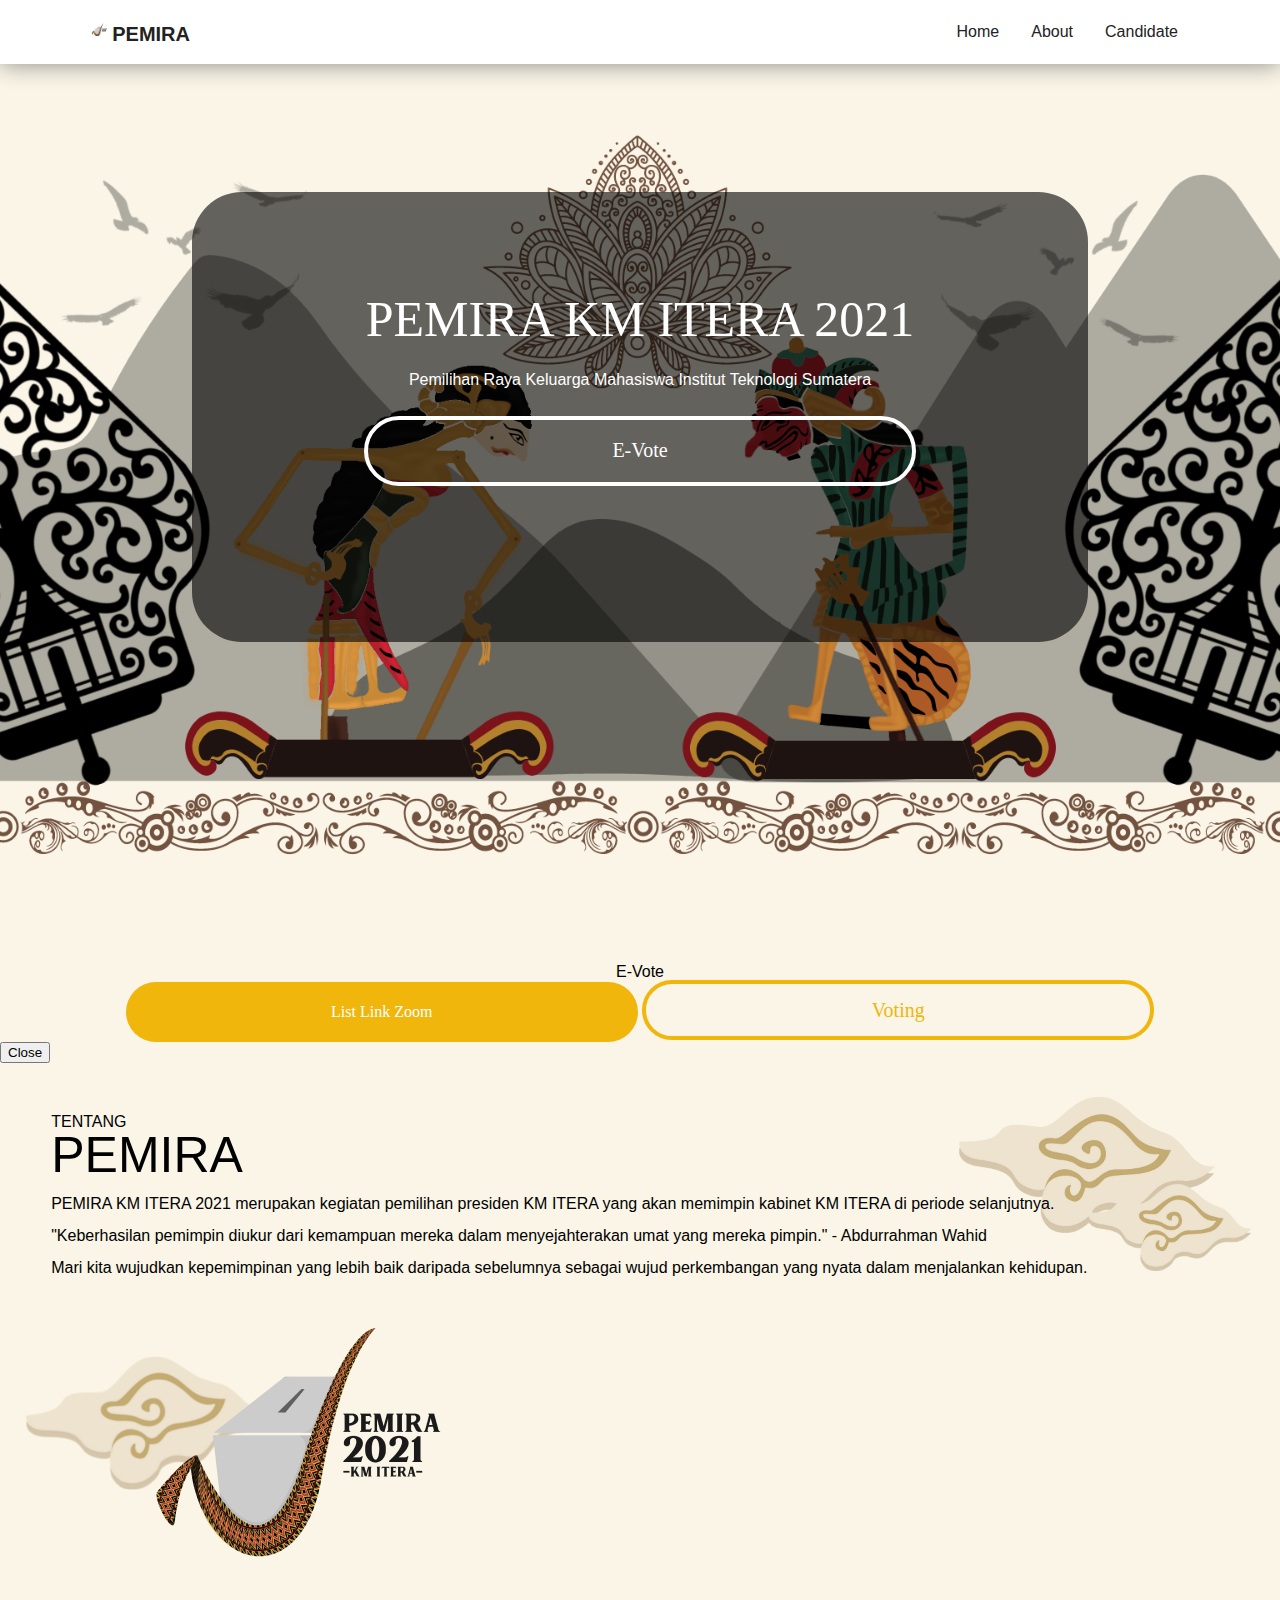
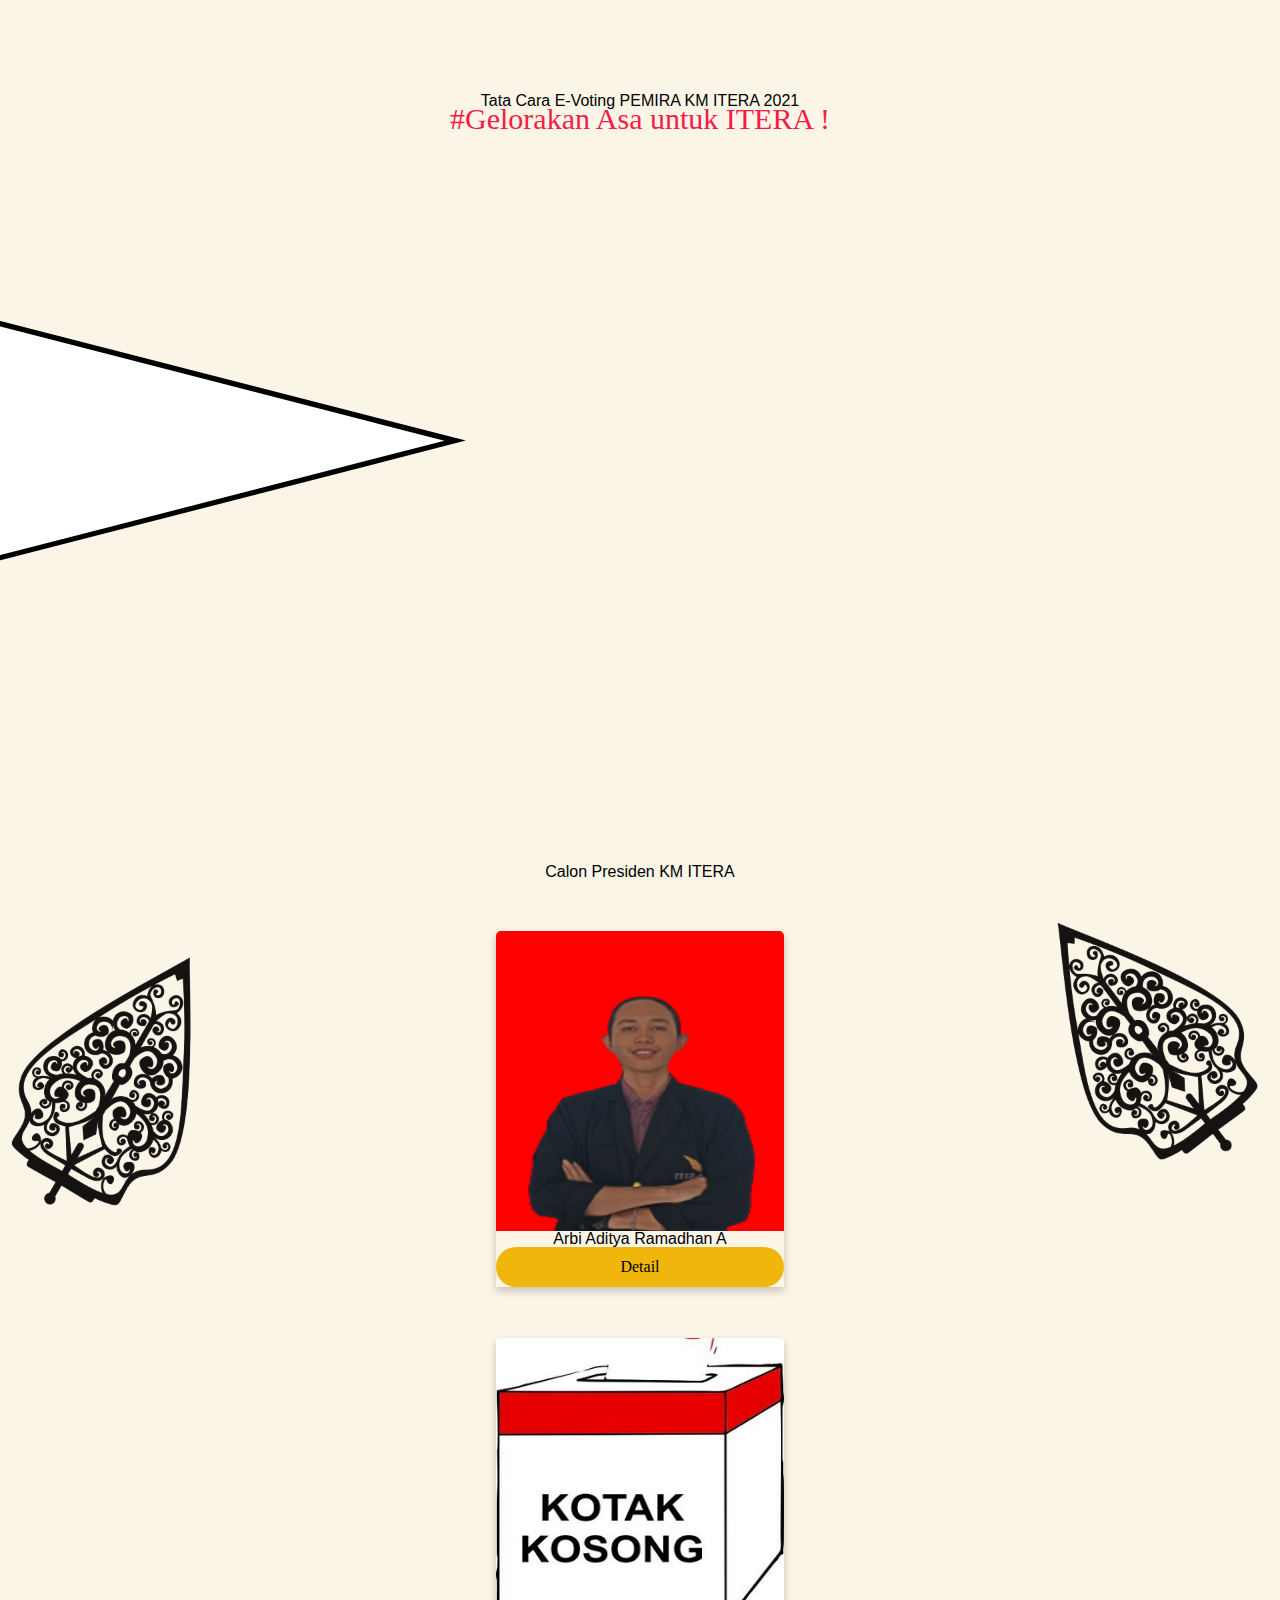
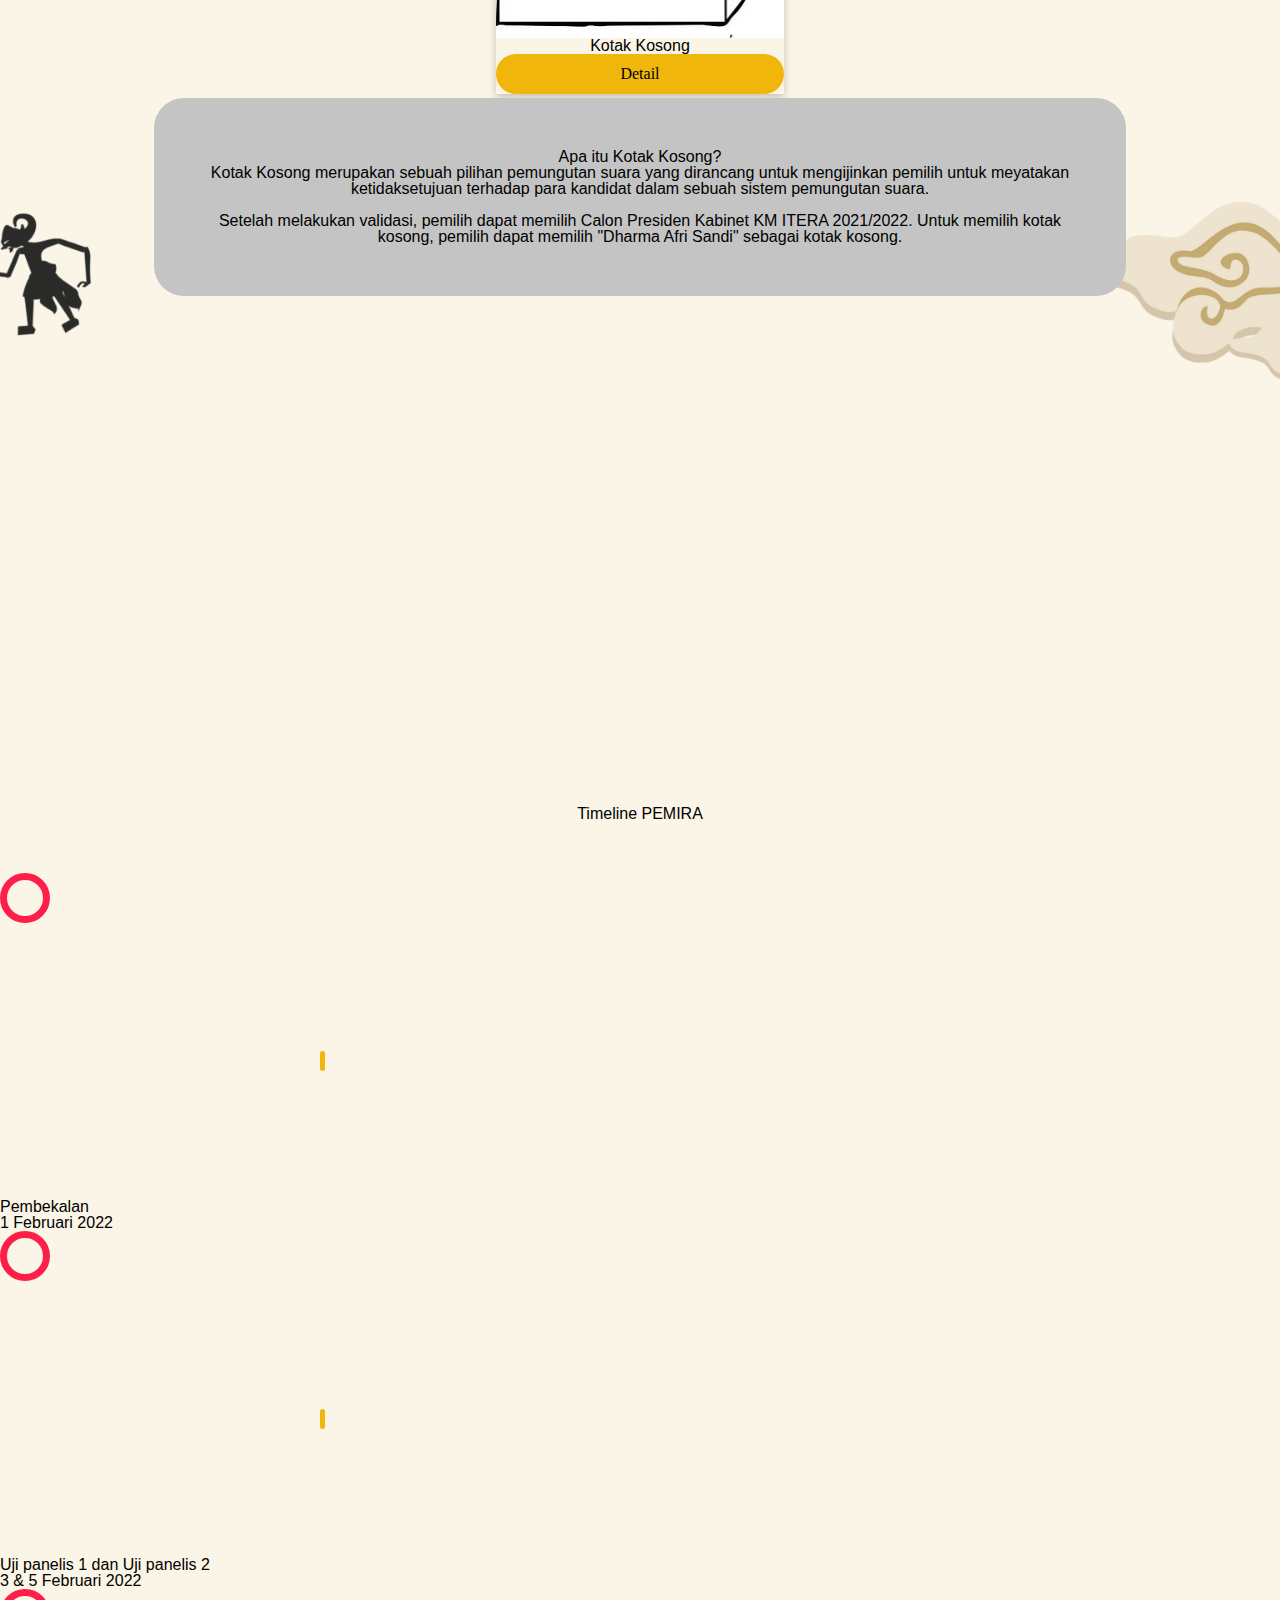
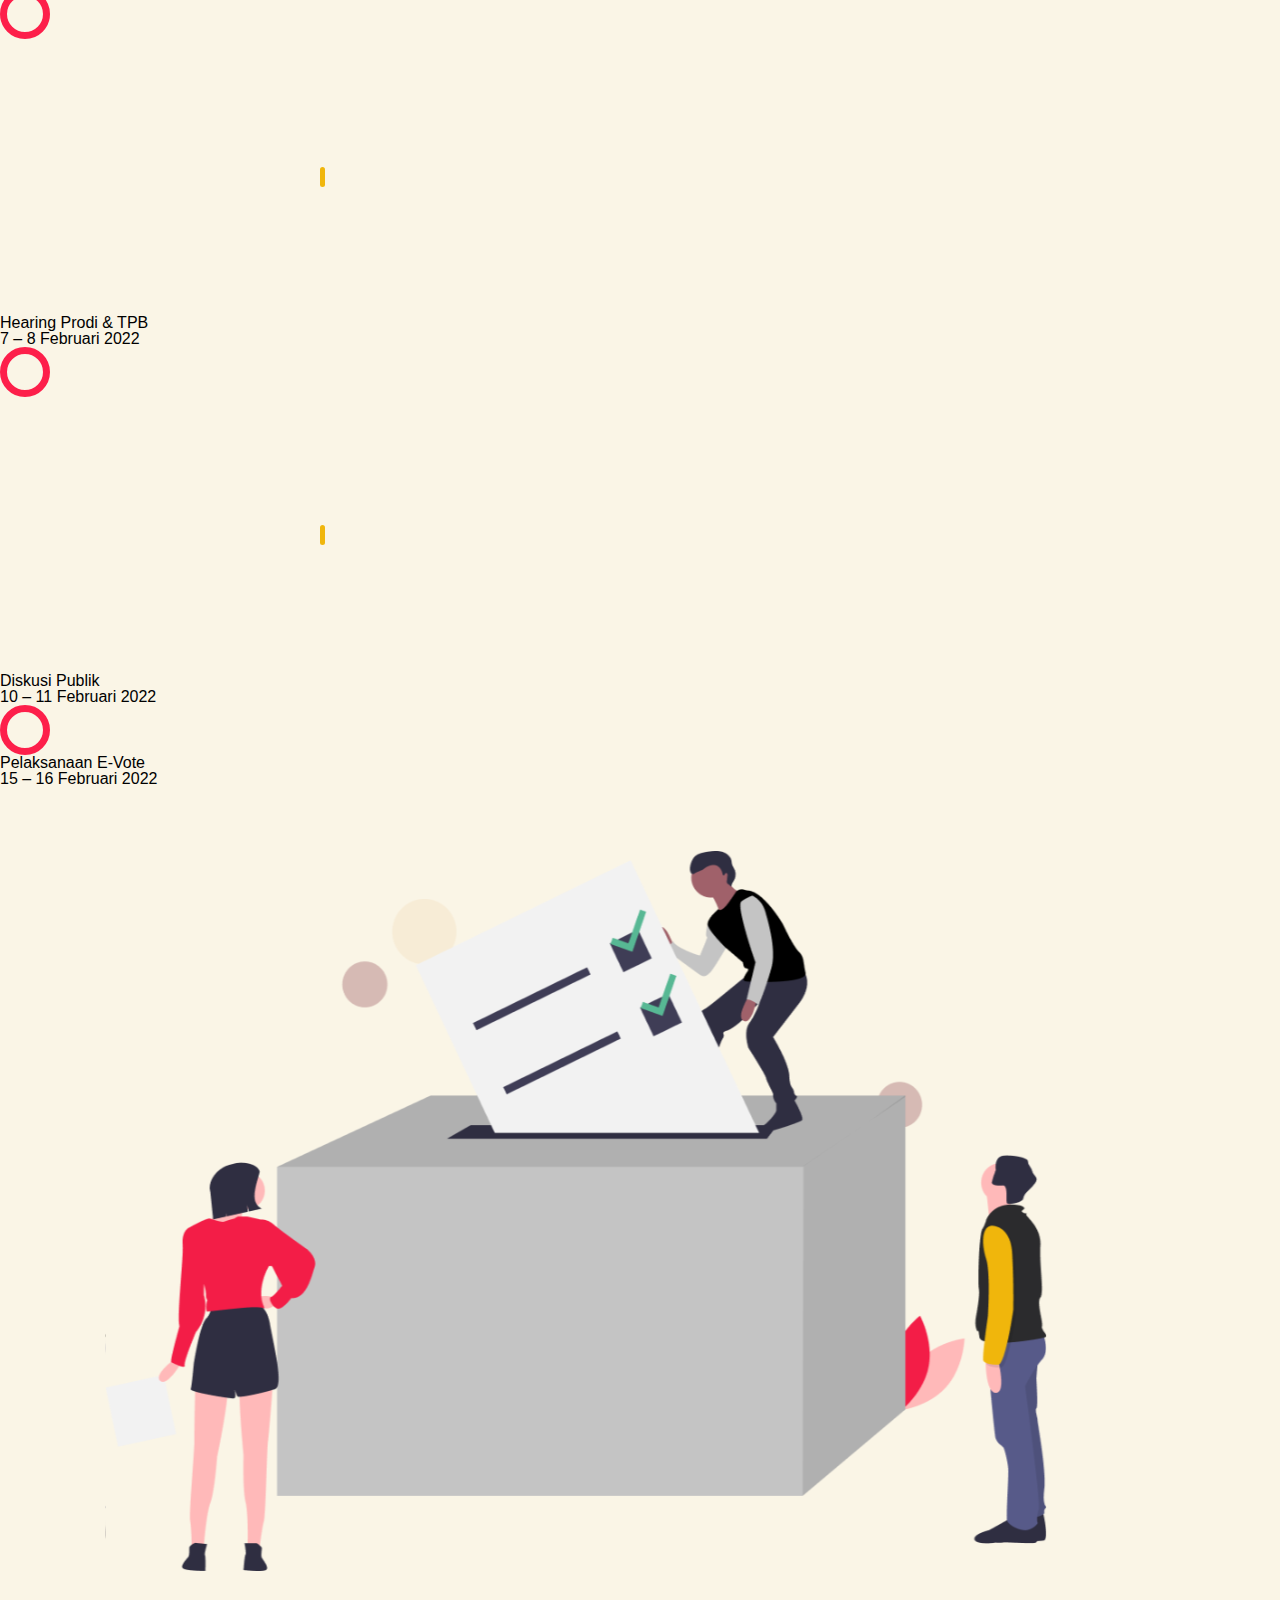
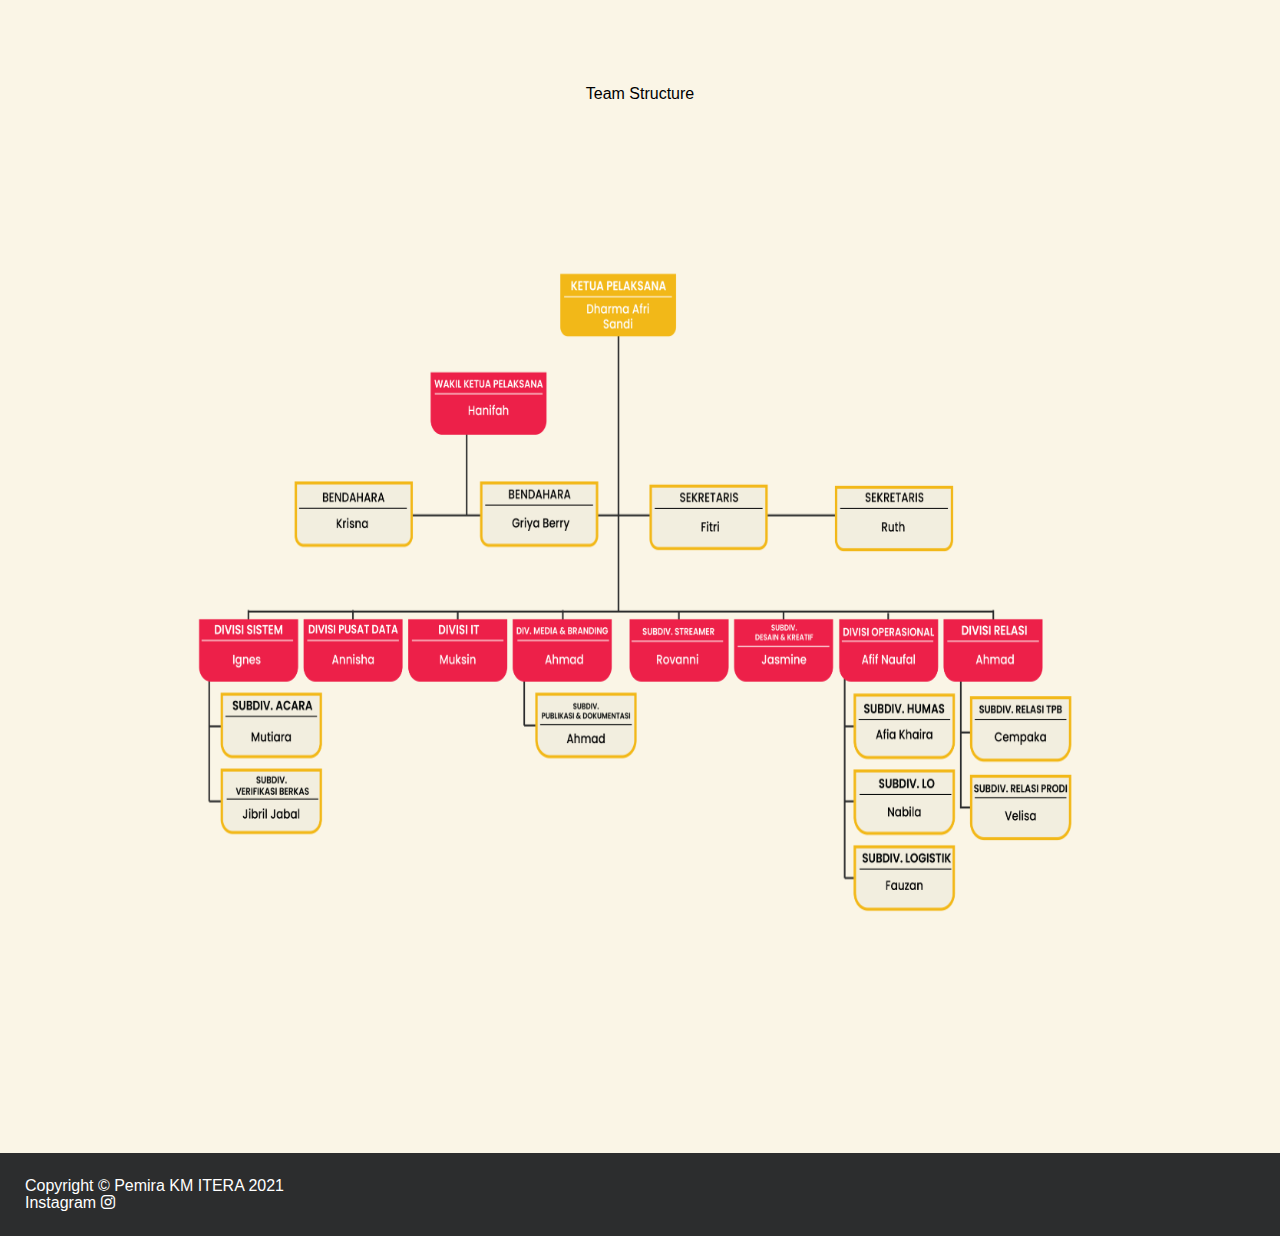
<file: index.html>
<html lang="en">
<head>
    <meta charset="UTF-8">
    <meta http-equiv="X-UA-Compatible" content="IE=edge">
    <meta name="viewport" content="width=device-width, initial-scale=1.0">
    <link href="https://cdn.jsdelivr.net/npm/bootstrap@5.0.2/dist/css/bootstrap.min.css" rel="stylesheet" integrity="sha384-EVSTQN3/azprG1Anm3QDgpJLIm9Nao0Yz1ztcQTwFspd3yD65VohhpuuCOmLASjC" crossorigin="anonymous">
    <link rel="stylesheet" href="styles/header-1.css" />
    <link rel="stylesheet" href="styles/reset.min.css" />
    <link rel="stylesheet" href="styles/style.css" />
    <link rel="stylesheet" href="fontawesome6/fontawesome-free-6.0.0-web/css/fontawesome.min.css" />
    <link rel="stylesheet" href="fontawesome6\fontawesome-free-6.0.0-web\css\all.min.css" />
    <title>Pemira KM ITERA</title>
</head>
<body>
    <header class="site-header">
        <div class="wrapper site-header__wrapper">
          <a href="#" class="brand"><img class="img-nav" src="images/logo_pemira.png" class="card-img-top" alt="...">PEMIRA</a>
          <nav class="nav">
            <button class="nav__toggle menu-btn" aria-expanded="false" type="button">
              <div class="menu"></div>
              <div class="menu"></div>
              <div class="menu"></div>
            </button>
            <ul class="nav__wrapper">
              <li class="nav__item"><a href="#">Home</a></li>
              <li class="nav__item"><a href="#">About</a></li>
              <li class="nav__item"><a href="#">Candidate</a></li>
            </ul>
          </nav>
        </div>
    </header>

    <div class="container-fluid home-section">
      <div class="front">
        <div class="center-content">
          <div class="row justify-content-md-center">
            <div class="col-12">
              <p class="landing-head">
                PEMIRA KM ITERA 2021
              </p> 
            </div>
          </div>
          <div class="row">
            <div class="col-12">
              <p class="landing-text">
                Pemilihan Raya Keluarga Mahasiswa  Institut Teknologi Sumatera
              </p> 
            </div>
          </div>
          <div class="row">
            <div class="col-12" align="center">
              <button type="button"class="btn-evote" data-toggle="modal" data-target="#exampleModalCenter">E-Vote</button>
            </div>
          </div>
        </div>
      </div>
    </div>

    <!-- Modal -->
    <div class="modal fade" id="exampleModalCenter" tabindex="-1" role="dialog" aria-labelledby="exampleModalCenterTitle" aria-hidden="true">
      <div class="modal-dialog modal-dialog-centered" role="document">
        <div class="modal-content">
          <div class="modal-header" align="center">
            <h5 class="modal-title" id="exampleModalLabel">E-Vote</h5>
            </button>
          </div>
          <div class="modal-body" align="center">
            <a href="list_zoom.html"><button type="button" class="btn-zoom" data-toggle="modal" data-target="#exampleModal">List Link Zoom</button></a>
            <button type="button" class="btn-voting" data-toggle="modal" data-target="#exampleModal">Voting</button>
          </div>
          <div class="modal-footer">
            <button type="button" class="btn btn-secondary" data-dismiss="modal">Close</button>
          </div>
        </div>
      </div>
    </div>

    <!-- definisi -->
    <div class="bg-image definisi">
      <div class="container">
        <div class="row">
          <div class="col">
            <p>
              <h4 class="h4">TENTANG</h4> <h1 class="h1 definisi-head">PEMIRA</h1> 
            </p> <br>
            PEMIRA KM ITERA 2021 merupakan kegiatan pemilihan presiden KM ITERA yang akan memimpin kabinet KM ITERA di periode selanjutnya.
            <br> <br>
            "Keberhasilan pemimpin diukur dari kemampuan mereka dalam menyejahterakan umat yang mereka pimpin." - Abdurrahman Wahid
            <br> <br>
            Mari kita wujudkan kepemimpinan yang lebih baik daripada sebelumnya sebagai wujud perkembangan yang nyata dalam menjalankan kehidupan.
          </div>
          <div class="col-lg-3 col-md-6">
            <img class="img-fluid" src="../images/logo_pemira.png" alt="">
          </div>
        </div>
        <div class="row justify-content-md-center">
          <div class="col col-lg-4 jargon" align="center">
            #Gelorakan Asa untuk ITERA !
          </div>
        </div>
      </div>
    </div>
    

    <!-- video -->
    <div class="section-video">
      <div class="container-fluid">
        <div class="row justify-content-md-center">
          <div class="col-lg-12 col-md-12 h4" align="center">
            Tata Cara E-Voting PEMIRA KM ITERA 2021
          </div>
        </div>
        <div class="row justify-content-md-center justify-content-lg-center">
          <div class="col-lg-12 col-md-12 video">
            <iframe width="100%" height="100%"
            src="https://www.youtube.com/embed/gbfPGHksDIY">
            </iframe>
          </div> 
        </div>
      </div>
    </div>
    

    <!-- calon -->
    <div class="section-calon">
      <div class="container">
        <div class="row justify-content-md-center">
          <div class="col-lg-12 col-md-12 h4" align="center">
            Calon Presiden KM ITERA
          </div>
        </div>
        <div class="row justify-content-md-center">
          <div class="col-lg-6 col-md-6" align="center">
            <div class="card" style="width: 18rem;">
              <img class="card-img" src="images/arbi.png" class="card-img-top" alt="...">
              <div class="card-body">
                <h5 class="card-title">Arbi Aditya Ramadhan A</h5>
                <!-- <p class="card-text">Some quick example text to build on the card title and make up the bulk of the card's content.</p> -->
                <a href="arbi.html"><button type="button" class="btn-detail" data-toggle="modal" data-target="#exampleModal">Detail</button></a> 
              </div>
            </div>
          </div>
          <div class="col-lg-6 col-md-6" align="center">
            <div class="card" style="width: 18rem;">
              <img class="card-img" src="images/kotak-kosong.jpg" class="card-img-top" alt="...">
              <div class="card-body">
                <h5 class="card-title">Kotak Kosong</h5>
                <!-- <p class="card-text">Some quick example text to build on the card title and make up the bulk of the card's content.</p> -->
                <a href="#"><button type="button" class="btn-detail" data-toggle="modal" data-target="#exampleModal">Detail</button></a> 
              </div>
            </div>
          </div>
        </div>     
    </div>
    </div>
    

    <!-- penjelasan kotak kosong -->
    <div class="section-kotak">
      <div class="container ">
        <div class="kotak">
          <div class="row justify-content-md-center">
            <div class="col-lg-12 col-md-12 h4" align="center">
              Apa itu Kotak Kosong?
            </div>
          </div>
          <div class="row justify-content-md-center">
            <div class="col-lg-8 col-md-12 " align="center">
              <p>
                <b>Kotak Kosong</b> merupakan sebuah pilihan pemungutan suara yang dirancang untuk mengijinkan pemilih untuk meyatakan ketidaksetujuan terhadap para kandidat dalam sebuah sistem pemungutan suara. 
                <br> <br>
                Setelah melakukan validasi, pemilih dapat memilih Calon Presiden Kabinet KM ITERA 2021/2022. Untuk memilih kotak kosong, pemilih dapat memilih "Dharma Afri Sandi" sebagai kotak kosong.
              </p>
            </div>
          </div>
        </div>
      </div>
    </div>
    

    <!-- timeline -->
    <div class="container">
      <div class="row justify-content-md-center">
        <div class="col-lg-12 col-md-12 h4 title" align="center">
          Timeline PEMIRA
        </div>
      </div>
      <div class="row">
        <div class="col-lg-6 col-md-12">
          <div class="row justify-content-md-center">
            <div class="col-2">
              <span class="dot"></span> <br>
              <div class="line"></div>
            </div>
            <div class="col-10 time">
              <p class="h5">
                Pembekalan
              </p>
              <p>
                1 Februari 2022
              </p>
            </div>
          </div>
          <div class="row justify-content-md-center">
            <div class="col-2">
              <span class="dot"></span> <br>
              <div class="line"></div>
            </div>
            <div class="col-10 time">
              <p class="h5">
                Uji panelis 1 dan Uji panelis 2
              </p>
              <p>
                3 & 5 Februari 2022
              </p>
            </div>
          </div>
          <div class="row justify-content-md-center">
            <div class="col-2">
              <span class="dot"></span> <br>
              <div class="line"></div>
            </div>
            <div class="col-10 time">
              <p class="h5">
                Hearing Prodi & TPB
              </p>
              <p>
                7 – 8 Februari 2022
              </p>
            </div>
          </div>
          <div class="row justify-content-md-center">
            <div class="col-2">
              <span class="dot"></span> <br>
              <div class="line"></div>
            </div>
            <div class="col-10 time">
              <p class="h5">
                Diskusi Publik
              </p>
              <p>
                10 – 11 Februari 2022
              </p>
            </div>
          </div>
          <div class="row justify-content-md-center">
            <div class="col-2">
              <span class="dot"></span> <br>
            </div>
            <div class="col-10 time">
              <p class="h5">
                Pelaksanaan E-Vote
              </p>
              <p>
                15 – 16 Februari 2022
              </p>
            </div>
          </div>
        </div>
        <div class="col-lg-6 col-md-12">
          <img class="time-img" src="images/timeline.svg" alt="">
        </div>
      </div>
    </div>

    <!-- struktur -->
    <div class="container">
      <div class="row justify-content-md-center">
        <div class="col-lg-12 col-md-12 h4 title" align="center">
          Team Structure
        </div>
      </div>
      <div class="row justify-content-md-center">
        <div class="col-lg-12 col-md-12 h4 title" align="center">
          <img class="time-img" src="images/struktur.png" alt="">
        </div>
      </div>
    </div>

    
    <footer class="footer">
      <div class="container">
        <div class="row justify-content-md-center">
          <div class="col-lg-6 col-md-12">
            Copyright &copy Pemira KM ITERA 2021
          </div>
          <div class="col-lg-6 col-md-12" >
              <a href="https://www.instagram.com/pemiraitera2021/">Instagram <i class="fa-brands fa-instagram" aria-hidden="true"></i></a>
          </div>
        </div>
      </div>
    </footer>

    <script src="js/header-1.js"></script>
    <!-- <script src="fontawesome6\fontawesome-free-6.0.0-web\js\fontawesome.min.js"></script> -->
    <!-- <script src="fontawesome6\fontawesome-free-6.0.0-web\js\all.min.js"></script> -->
    <script src="https://cdn.jsdelivr.net/npm/bootstrap@5.0.2/dist/js/bootstrap.min.js" integrity="sha384-cVKIPhGWiC2Al4u+LWgxfKTRIcfu0JTxR+EQDz/bgldoEyl4H0zUF0QKbrJ0EcQF" crossorigin="anonymous"></script>
    <script src="https://code.jquery.com/jquery-3.2.1.slim.min.js" integrity="sha384-KJ3o2DKtIkvYIK3UENzmM7KCkRr/rE9/Qpg6aAZGJwFDMVNA/GpGFF93hXpG5KkN" crossorigin="anonymous"></script>
    <script src="https://cdnjs.cloudflare.com/ajax/libs/popper.js/1.12.9/umd/popper.min.js" integrity="sha384-ApNbgh9B+Y1QKtv3Rn7W3mgPxhU9K/ScQsAP7hUibX39j7fakFPskvXusvfa0b4Q" crossorigin="anonymous"></script>
    <script src="https://maxcdn.bootstrapcdn.com/bootstrap/4.0.0/js/bootstrap.min.js" integrity="sha384-JZR6Spejh4U02d8jOt6vLEHfe/JQGiRRSQQxSfFWpi1MquVdAyjUar5+76PVCmYl" crossorigin="anonymous"></script>
  </body>
</html>
</file>
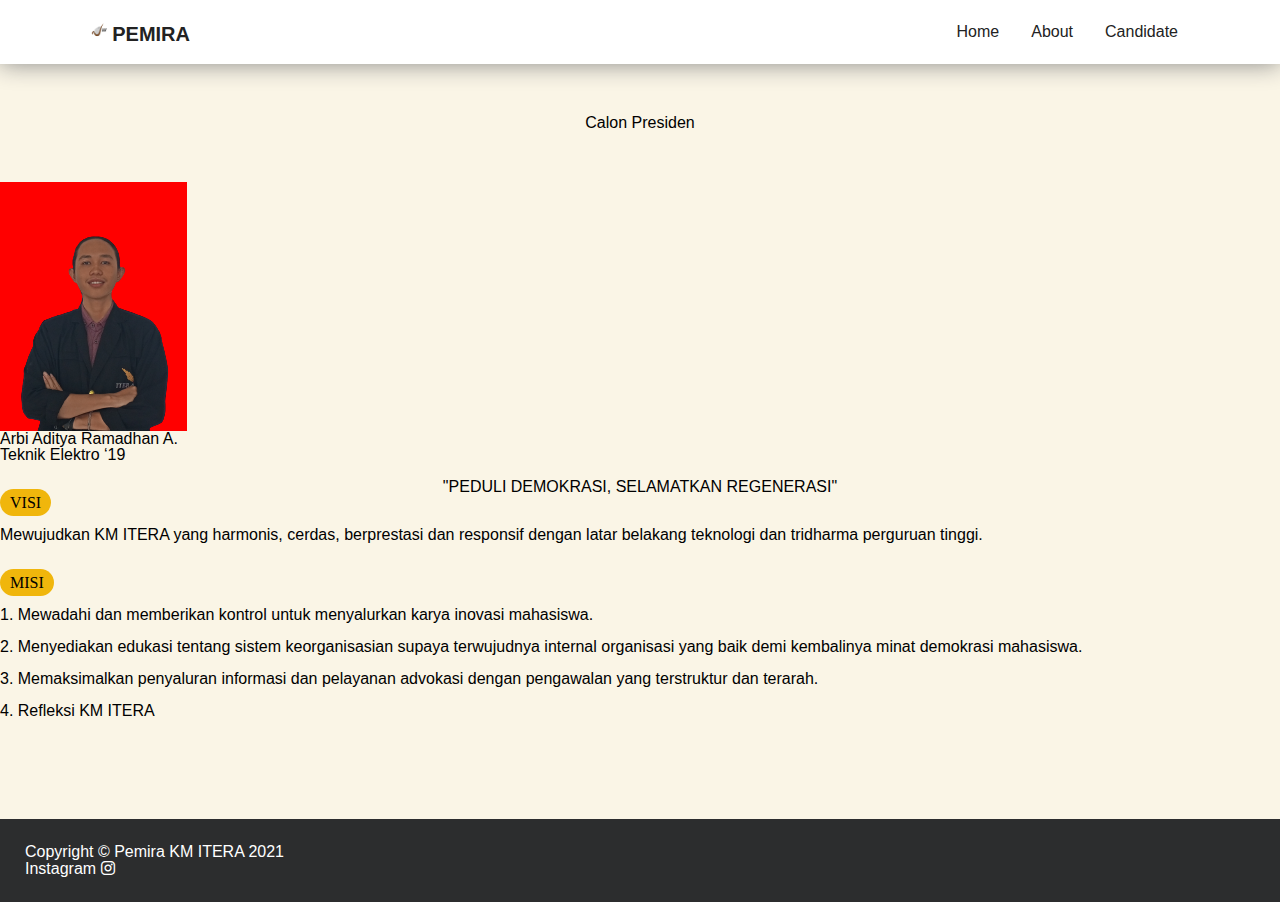
<file: arbi.html>
<html lang="en">
<head>
    <meta charset="UTF-8">
    <meta http-equiv="X-UA-Compatible" content="IE=edge">
    <meta name="viewport" content="width=device-width, initial-scale=1.0">
    <link href="https://cdn.jsdelivr.net/npm/bootstrap@5.0.2/dist/css/bootstrap.min.css" rel="stylesheet" integrity="sha384-EVSTQN3/azprG1Anm3QDgpJLIm9Nao0Yz1ztcQTwFspd3yD65VohhpuuCOmLASjC" crossorigin="anonymous">
    <link rel="stylesheet" href="styles/header-1.css" />
    <link rel="stylesheet" href="styles/reset.min.css" />
    <link rel="stylesheet" href="styles/style.css" />
    <link rel="stylesheet" href="fontawesome6/fontawesome-free-6.0.0-web/css/fontawesome.min.css" />
    <link rel="stylesheet" href="fontawesome6\fontawesome-free-6.0.0-web\css\all.min.css" />
    <title>Pemira KM ITERA</title>
</head>
<body>
    
    <header class="site-header">
        <div class="wrapper site-header__wrapper">
          <a href="index.html" class="brand"><img class="img-nav" src="images/logo_pemira.png" class="card-img-top" alt="...">PEMIRA</a>
          <nav class="nav">
            <button class="nav__toggle menu-btn" aria-expanded="false" type="button">
              <div class="menu"></div>
              <div class="menu"></div>
              <div class="menu"></div>
            </button>
            <ul class="nav__wrapper">
              <li class="nav__item"><a href="#">Home</a></li>
              <li class="nav__item"><a href="#">About</a></li>
              <li class="nav__item"><a href="#">Candidate</a></li>
            </ul>
          </nav>
        </div>
    </header>

    <div class="row justify-content-md-center title">
        <div class="col-lg-12 col-md-12 h4" align="center">
          Calon Presiden
        </div>
    </div>
    <div class="container">
        <div class="row">
            <div class="col-lg-2 col-mg-12">
                <img src="images/arbi.png" alt="">
            </div>
            <div class="col-lg-8 col-md-12">
                <p class="h5">
                    Arbi Aditya Ramadhan A.
                </p>
                <p>
                    Teknik Elektro ‘19
                </p>
            </div>
        </div>
        <br>
        <div class="row justify-content-md-center">
            <div class="col-lg-12 col-md-12 h6" align="center">
                "PEDULI DEMOKRASI,
                SELAMATKAN REGENERASI"
            </div>
        </div>
        <div class="row">
            <div class="col-lg-12 col-md-12"> 
                <label class="subtitle">VISI</label> <br><br>
                <p>
                    Mewujudkan KM ITERA yang harmonis, cerdas, berprestasi dan responsif dengan latar 
                    belakang teknologi dan tridharma perguruan tinggi.
                </p>
            </div>
        </div>
        <br> <br>
        <div class="row">
            <div class="col-lg-12 col-md-12">
                <label class="subtitle">MISI</label> <br><br>
                <ol>
                    <li>1. Mewadahi dan memberikan kontrol untuk menyalurkan karya inovasi mahasiswa. <br><br></li>
                    <li>2. Menyediakan edukasi tentang sistem keorganisasian supaya terwujudnya internal organisasi yang baik demi kembalinya minat demokrasi mahasiswa. <br><br></li>
                    <li>3. Memaksimalkan penyaluran informasi dan pelayanan advokasi dengan pengawalan yang terstruktur dan terarah. <br><br></li>
                    <li>4. Refleksi KM ITERA</li>
                </ol>
            </div>
        </div>
    </div>

    <footer class="footer">
        <div class="container">
          <div class="row justify-content-md-center">
            <div class="col-lg-6 col-md-12">
              Copyright &copy Pemira KM ITERA 2021
            </div>
            <div class="col-lg-6 col-md-12" >
                <a href="https://www.instagram.com/pemiraitera2021/">Instagram <i class="fa-brands fa-instagram" aria-hidden="true"></i></a>
            </div>
          </div>
        </div>
      </footer>

    <script src="js/header-1.js"></script>
    <script src="https://cdn.jsdelivr.net/npm/bootstrap@5.0.2/dist/js/bootstrap.min.js" integrity="sha384-cVKIPhGWiC2Al4u+LWgxfKTRIcfu0JTxR+EQDz/bgldoEyl4H0zUF0QKbrJ0EcQF" crossorigin="anonymous"></script>
    <script src="https://code.jquery.com/jquery-3.2.1.slim.min.js" integrity="sha384-KJ3o2DKtIkvYIK3UENzmM7KCkRr/rE9/Qpg6aAZGJwFDMVNA/GpGFF93hXpG5KkN" crossorigin="anonymous"></script>
    <script src="https://cdnjs.cloudflare.com/ajax/libs/popper.js/1.12.9/umd/popper.min.js" integrity="sha384-ApNbgh9B+Y1QKtv3Rn7W3mgPxhU9K/ScQsAP7hUibX39j7fakFPskvXusvfa0b4Q" crossorigin="anonymous"></script>
    <script src="https://maxcdn.bootstrapcdn.com/bootstrap/4.0.0/js/bootstrap.min.js" integrity="sha384-JZR6Spejh4U02d8jOt6vLEHfe/JQGiRRSQQxSfFWpi1MquVdAyjUar5+76PVCmYl" crossorigin="anonymous"></script>
</body>
</html>
</file>
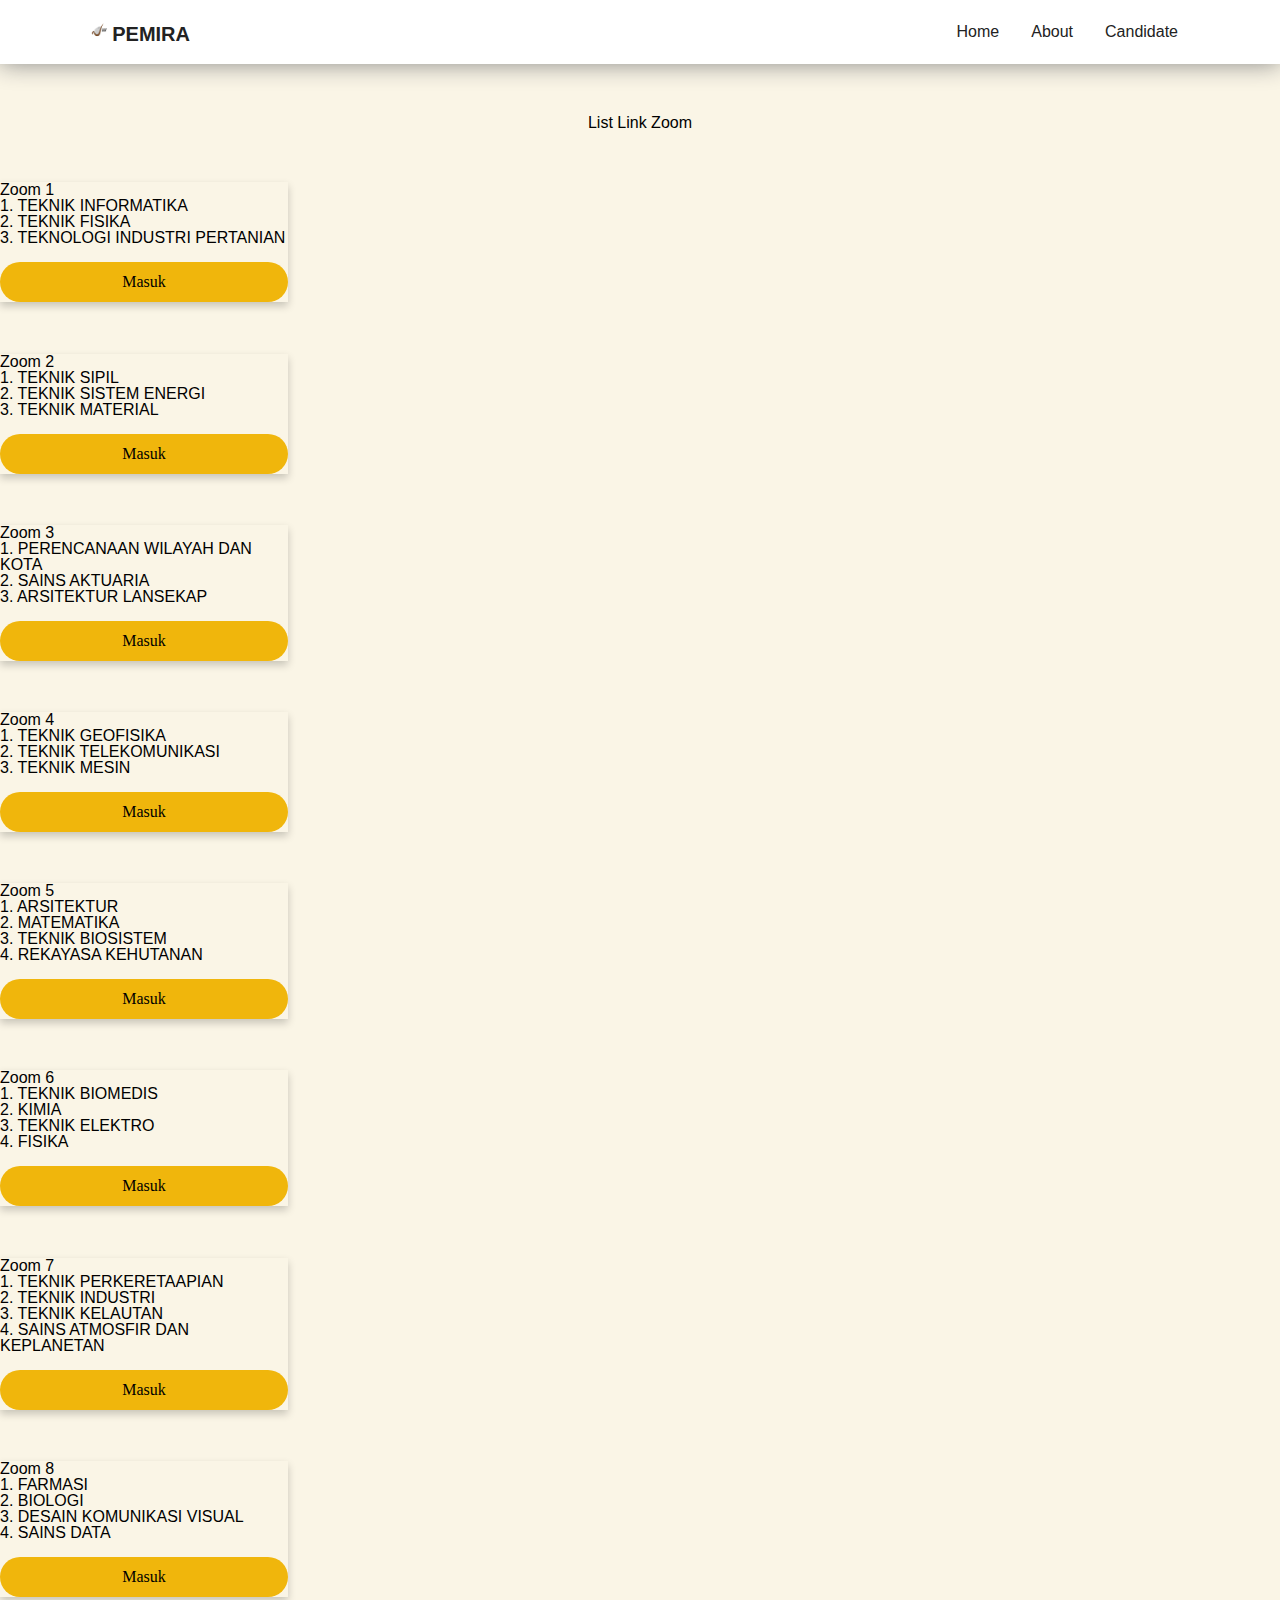
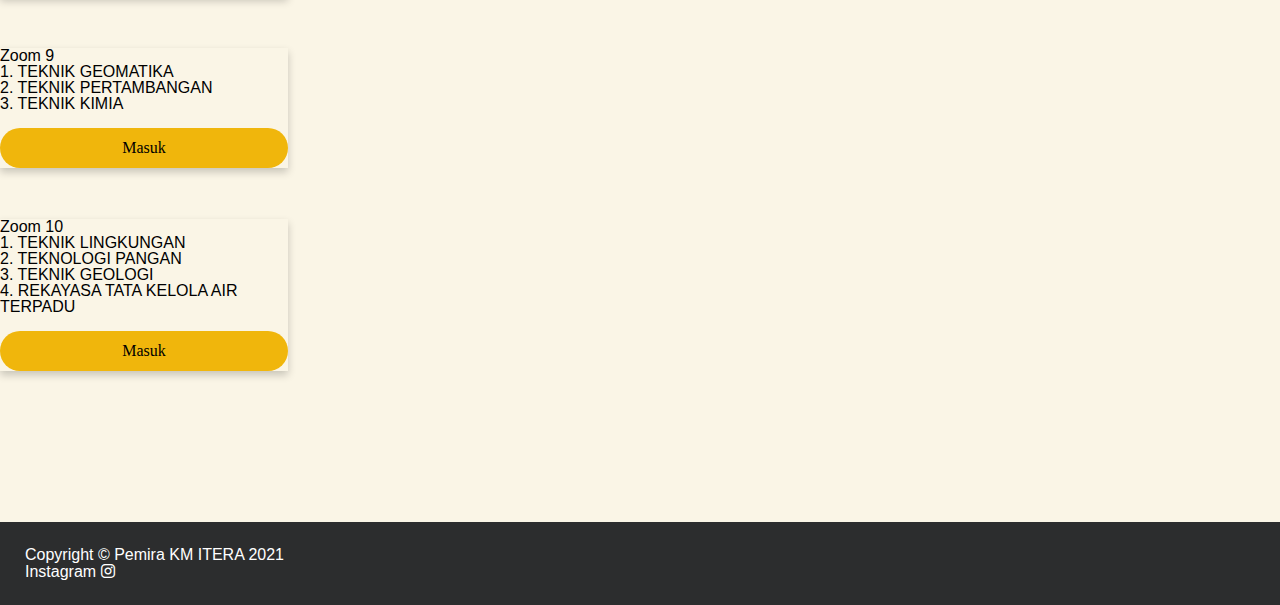
<file: list_zoom.html>
<html lang="en">
<head>
    <meta charset="UTF-8">
    <meta http-equiv="X-UA-Compatible" content="IE=edge">
    <meta name="viewport" content="width=device-width, initial-scale=1.0">
    <link href="https://cdn.jsdelivr.net/npm/bootstrap@5.0.2/dist/css/bootstrap.min.css" rel="stylesheet" integrity="sha384-EVSTQN3/azprG1Anm3QDgpJLIm9Nao0Yz1ztcQTwFspd3yD65VohhpuuCOmLASjC" crossorigin="anonymous">
    <link rel="stylesheet" href="styles/header-1.css" />
    <link rel="stylesheet" href="styles/reset.min.css" />
    <link rel="stylesheet" href="styles/style.css" />
    <link rel="stylesheet" href="fontawesome6/fontawesome-free-6.0.0-web/css/fontawesome.min.css" />
    <link rel="stylesheet" href="fontawesome6\fontawesome-free-6.0.0-web\css\all.min.css" />
    <title>Pemira KM ITERA</title>
</head>
<body>
    
    <header class="site-header">
        <div class="wrapper site-header__wrapper">
          <a href="index.html" class="brand"><img class="img-nav" src="images/logo_pemira.png" class="card-img-top" alt="...">PEMIRA</a>
          <nav class="nav">
            <button class="nav__toggle menu-btn" aria-expanded="false" type="button">
              <div class="menu"></div>
              <div class="menu"></div>
              <div class="menu"></div>
            </button>
            <ul class="nav__wrapper">
              <li class="nav__item"><a href="#">Home</a></li>
              <li class="nav__item"><a href="#">About</a></li>
              <li class="nav__item"><a href="#">Candidate</a></li>
            </ul>
          </nav>
        </div>
    </header>


    <div class="row justify-content-md-center title">
      <div class="col-lg-12 col-md-12 h4" align="center">
        List Link Zoom
      </div>
    </div>
    <div class="container d-flex flex-wrap justify-content-center">
      <div class="p-2 bd-highlight">
        <div class="card" style="width: 18rem;">
          <div class="card-body">
            <h5 class="card-title h5">Zoom 1</h5>
            <p class="card-text">
              1. TEKNIK INFORMATIKA <br>
              2. TEKNIK FISIKA  <br>
              3. TEKNOLOGI INDUSTRI PERTANIAN <br> <br>
            </p>
            <a href="https://us02web.zoom.us/j/89461691327?pwd=TlZkVk5sNzlaVVBkWFF6LzhmWWhXQT09"><button type="button" class="btn-detail" data-toggle="modal" data-target="#exampleModal">Masuk</button></a> 
          </div>
        </div>
      </div>
      <div class="p-2 bd-highlight">
        <div class="card" style="width: 18rem;">
          <div class="card-body">
            <h5 class="card-title h5">Zoom 2</h5>
            <p class="card-text">
              1. TEKNIK SIPIL <br>
              2. TEKNIK SISTEM ENERGI <br>
              3. TEKNIK MATERIAL <br> <br>
            </p>
            <a href="https://us02web.zoom.us/j/82120537459?pwd=a1lkLzlyZUMxYUlsUWZHWnpIZGFCUT09"><button type="button" class="btn-detail" data-toggle="modal" data-target="#exampleModal">Masuk</button></a> 
          </div>
        </div>
      </div>
      <div class="p-2 bd-highlight">
        <div class="card" style="width: 18rem;">
          <div class="card-body">
            <h5 class="card-title h5">Zoom 3</h5>
            <p class="card-text">
              1. PERENCANAAN WILAYAH DAN KOTA <br>
              2. SAINS AKTUARIA <br>
              3. ARSITEKTUR LANSEKAP <br> <br>
            </p>
            <a href="https://us02web.zoom.us/j/82532640889?pwd=SEpMUGd0OTdyN3ZiZGFOTVNSL05BQT09"><button type="button" class="btn-detail" data-toggle="modal" data-target="#exampleModal">Masuk</button></a> 
          </div>
        </div>
      </div>
      <div class="p-2 bd-highlight">
        <div class="card" style="width: 18rem;">
          <div class="card-body">
            <h5 class="card-title h5">Zoom 4</h5>
            <p class="card-text">
              1. TEKNIK GEOFISIKA <br>
              2. TEKNIK TELEKOMUNIKASI <br>
              3. TEKNIK MESIN <br> <br>
            </p>
            <a href="https://us02web.zoom.us/j/87441853143?pwd=dERnTkxJMjVUbUdrRkkvOGkycDNNZz09"><button type="button" class="btn-detail" data-toggle="modal" data-target="#exampleModal">Masuk</button></a> 
          </div>
        </div>
      </div>
      <div class="p-2 bd-highlight">
        <div class="card" style="width: 18rem;">
          <div class="card-body">
            <h5 class="card-title h5">Zoom 5</h5>
            <p class="card-text">
              1. ARSITEKTUR <br>
              2. MATEMATIKA <br>
              3. TEKNIK BIOSISTEM <br>
              4. REKAYASA KEHUTANAN <br> <br>
            </p>
            <a href="https://us02web.zoom.us/j/81073215141?pwd=NzNlQ3lwTzlnWktCQ2toVXZWUFJmUT09"><button type="button" class="btn-detail" data-toggle="modal" data-target="#exampleModal">Masuk</button></a> 
          </div>
        </div>
      </div>
      <div class="p-2 bd-highlight">
        <div class="card" style="width: 18rem;">
          <div class="card-body">
            <h5 class="card-title h5">Zoom 6</h5>
            <p class="card-text">
              1. TEKNIK BIOMEDIS <br>
              2. KIMIA <br>
              3. TEKNIK ELEKTRO <br>
              4. FISIKA <br> <br>
            </p>
            <a href="https://us02web.zoom.us/j/85627861446?pwd=SVZ0RkpUcHpXNDdLdjRCY0dGMzZmdz09"><button type="button" class="btn-detail" data-toggle="modal" data-target="#exampleModal">Masuk</button></a> 
          </div>
        </div>
      </div>
      <div class="p-2 bd-highlight">
        <div class="card" style="width: 18rem;">
          <div class="card-body">
            <h5 class="card-title h5">Zoom 7</h5>
            <p class="card-text">
              1. TEKNIK PERKERETAAPIAN <br>
              2. TEKNIK INDUSTRI <br>
              3. TEKNIK KELAUTAN <br>
              4. SAINS ATMOSFIR DAN KEPLANETAN <br> <br>
            </p>
            <a href="https://us02web.zoom.us/j/89842371395?pwd=b2YwRllBNEZoaFNVWkdKeUNjbnBaQT09"><button type="button" class="btn-detail" data-toggle="modal" data-target="#exampleModal">Masuk</button></a> 
          </div>
        </div>
      </div>
      <div class="p-2 bd-highlight">
        <div class="card" style="width: 18rem;">
          <div class="card-body">
            <h5 class="card-title h5">Zoom 8</h5>
            <p class="card-text">
              1. FARMASI <br>
              2. BIOLOGI <br>
              3. DESAIN KOMUNIKASI VISUAL <br> 
              4. SAINS DATA <br><br>
            </p>
            <a href="https://us02web.zoom.us/j/81907238369?pwd=a01GMGh0U2FYQ04wU0xzUTZOekUvQT09"><button type="button" class="btn-detail" data-toggle="modal" data-target="#exampleModal">Masuk</button></a> 
          </div>
        </div>
      </div>
      <div class="p-2 bd-highlight">
        <div class="card" style="width: 18rem;">
          <div class="card-body">
            <h5 class="card-title h5">Zoom 9</h5>
            <p class="card-text">
              1. TEKNIK GEOMATIKA <br>
              2. TEKNIK PERTAMBANGAN <br>
              3. TEKNIK KIMIA <br><br>
            </p>
            <a href="https://us02web.zoom.us/j/81036330674?pwd=c3crcElMREg1a2xYWkwrMmRpRkFtUT09"><button type="button" class="btn-detail" data-toggle="modal" data-target="#exampleModal">Masuk</button></a> 
          </div>
        </div>
      </div>
      <div class="p-2 bd-highlight">
        <div class="card" style="width: 18rem;">
          <div class="card-body">
            <h5 class="card-title h5">Zoom 10</h5>
            <p class="card-text">
              1. TEKNIK LINGKUNGAN <br>
              2. TEKNOLOGI PANGAN
              <br>
              3. TEKNIK GEOLOGI <br> 
              4. REKAYASA TATA KELOLA AIR TERPADU <br><br>
            </p>
            <a href="https://us02web.zoom.us/j/84156026656?pwd=RUJJRjhhSThTUlNMTU1sRysvb3h5Zz09"><button type="button" class="btn-detail" data-toggle="modal" data-target="#exampleModal">Masuk</button></a> 
          </div>
        </div>
      </div>

    </div>

    <footer class="footer">
      <div class="container">
        <div class="row justify-content-md-center">
          <div class="col-lg-6 col-md-12">
            Copyright &copy Pemira KM ITERA 2021
          </div>
          <div class="col-lg-6 col-md-12" >
              <a href="https://www.instagram.com/pemiraitera2021/">Instagram <i class="fa-brands fa-instagram" aria-hidden="true"></i></a>
          </div>
        </div>
      </div>
    </footer>

    <script src="js/header-1.js"></script>
    <script src="https://cdn.jsdelivr.net/npm/bootstrap@5.0.2/dist/js/bootstrap.min.js" integrity="sha384-cVKIPhGWiC2Al4u+LWgxfKTRIcfu0JTxR+EQDz/bgldoEyl4H0zUF0QKbrJ0EcQF" crossorigin="anonymous"></script>
    <script src="https://code.jquery.com/jquery-3.2.1.slim.min.js" integrity="sha384-KJ3o2DKtIkvYIK3UENzmM7KCkRr/rE9/Qpg6aAZGJwFDMVNA/GpGFF93hXpG5KkN" crossorigin="anonymous"></script>
    <script src="https://cdnjs.cloudflare.com/ajax/libs/popper.js/1.12.9/umd/popper.min.js" integrity="sha384-ApNbgh9B+Y1QKtv3Rn7W3mgPxhU9K/ScQsAP7hUibX39j7fakFPskvXusvfa0b4Q" crossorigin="anonymous"></script>
    <script src="https://maxcdn.bootstrapcdn.com/bootstrap/4.0.0/js/bootstrap.min.js" integrity="sha384-JZR6Spejh4U02d8jOt6vLEHfe/JQGiRRSQQxSfFWpi1MquVdAyjUar5+76PVCmYl" crossorigin="anonymous"></script>
</body>
</html>
</file>
<file: styles/header-1.css>
/* 
** The Header Media Queries **
** Tweak as per your needs **
*/
.brand {
  font-weight: bold;
  font-size: 20px; }

.site-header {
  position: relative;
  box-shadow: 0px 0px 25px #888888;
  background-color: #fff;
   }

.site-header__wrapper {
  padding-top: 1rem;
  padding-bottom: 1rem; }
  @media (min-width: 600px) {
    .site-header__wrapper {
      display: flex;
      justify-content: space-between;
      align-items: center;
      padding-top: 0;
      padding-bottom: 0; } }
@media (min-width: 600px) {
  .nav__wrapper {
    display: flex; } }

@media (max-width: 599px) {
  .nav__wrapper {
    position: absolute;
    top: 100%;
    right: 0;
    left: 0;
    z-index: 1;
    background-color: #d9f0f7;
    visibility: hidden;
    opacity: 0;
    transform: translateY(-100%);
    transition: transform 0.3s ease-out, opacity 0.3s ease-out; }
    .nav__wrapper.active {
      visibility: visible;
      opacity: 1;
      transform: translateY(0); } }

.nav__item a {
  display: block;
  padding: 1.5rem 1rem; }

.nav__toggle {
  display: none; }

.menu {
  width: 25px;
  height: 3px;
  background-color: black;
  margin: 4px 0;
}

.menu-btn {
  background-color: #fff;
  border: 0;
}

@media (max-width: 599px) {
    .nav__toggle {
      display: block;
      position: absolute;
      right: 1rem;
      top: 1rem; } }
</file>
<file: styles/style.css>
@import url("https://fonts.googleapis.com/css2?family=Roboto:wght@400;700&display=swap");
.wrapper {
  max-width: 1140px;
  padding-left: 1rem;
  padding-right: 1rem;
  margin-left: auto;
  margin-right: auto;
}

*,
*:before,
*:after {
  box-sizing: border-box;
}

a {
  text-decoration: none;
  color: #222;
}

html {
  -webkit-font-smoothing: antialiased;
  -moz-osx-font-smoothing: grayscale;
}

body {
  font-family: "poppins", sans-serif;
  background-color: #faf5e6;
}



.sr-only {
  position: absolute;
  clip: rect(1px, 1px, 1px, 1px);
  padding: 0;
  border: 0;
  height: 1px;
  width: 1px;
  overflow: hidden;
}

.button {
  -webkit-appearance: none;
     -moz-appearance: none;
          appearance: none;
  color: #fff;
  background-color: #2fa0f6;
  min-width: 120px;
  padding: 0.5rem 1rem;
  border-radius: 5px;
  text-align: center;
}

.button svg {
  display: inline-block;
  vertical-align: middle;
  width: 24px;
  height: 24px;
  fill: #fff;
}

.button span {
  display: none;
}

@media (min-width: 600px) {
  .button span {
    display: initial;
  }
}

.button--icon {
  min-width: initial;
  padding: 0.5rem;
}

.home-section {
  width: 100%;
  height: 100%;
  background-image: url(../images/nusantara.png);
  background-repeat: no-repeat;
  background-position: center top;
  background-size: cover;
  
}

.front {
  /* background: rgba(0, 0, 0, 0.6); */
  width: 100%;
  height: 100%;
}

.center-content {
  margin: 10% 25% 15% 15%;
  padding: 8%;
  background: rgba(0, 0, 0, 0.6);
  height: 50%;
  width: 70%;
  text-align: center;
  position: absolute;
  border-radius: 50px;
}

.landing-head {
  color: #fff;
  font-size: 50px;
  /* font-weight: bold; */
  font-family: gelasio;
  margin-bottom: 4%;
}

.landing-text {
  color: #fff;
  margin-bottom: 4%;
  font-family: 'Trebuchet MS', 'Lucida Sans Unicode', 'Lucida Grande', 'Lucida Sans', Arial, sans-serif;
}

.btn-evote {
  width : 80%;
  height : 70px;
  background-color: transparent;
  border: 4px solid #fff;
  border-radius: 50px;
  color: #fff;
  font-family: poppins;
  font-style: bold;
  font-size: 20px;
}

.definisi-head {
  font-size: 50px;
}

.jargon {
  font-family: andada;
  font-size: 30px;
  font-style: bold;
  color: #f31d47;
  margin-top: 5%;
  margin-bottom: 5%;
}

.video {
  margin-top: 4%;
  /* height: 300px; */
  height: 400px;
  width: 100%;
  padding: 0 25%;
}

.definisi {
  width: 100%;
  height: 70%;
  background-image: url(../images/desktop_definisi.png);
  background-repeat: no-repeat;
  background-position: center top;
  background-size: cover;
  padding: 4%;
  /* margin: 4%; */
}

.section-calon {
  width: 100%;
  height: 60%;
  background-image: url(../images/desktop_calon.png);
  background-repeat: no-repeat;
  background-position: center top;
  background-size: cover;
}

.section-kotak {
  width: 100%;
  height: 100%;
  background-image: url(../images/desktop_kotak.png);
  background-repeat: no-repeat;
  background-position: center;
  background-size: cover;
  margin-top: 4%;
  padding-top: 15%;
}

.section-video {
  width: 100%;
  height: 80%;
  /* height: 50%; */
  margin-bottom: 4%;
  position: relative;
  background-image: url(../images/desktop_video.png);
  background-repeat: no-repeat;
  background-position: center right;
  background-size: auto;
}

.btn-zoom {
  width : 40%;
  height : 60px;
  background-color: #F0B60C;
  border: 4px solid #F0B60C;
  border: 0px;
  border-radius: 40px;
  color: #fff !important;
  font-family: poppins;
  font-style: bold;
  font-size: 16px;
}

.btn-voting {
  width : 40%;
  height : 60px;
  background-color: transparent;
  border: 4px solid #F0B60C;
  border-radius: 50px;
  color: #F0B60C;
  font-family: poppins;
  font-style: bold;
  font-size: 20px;
}

.btn-detail {
  width : 100%;
  height : 40px;
  background-color: #F0B60C;
  border: 4px solid #F0B60C;
  border: 0px;
  border-radius: 40px;
  color: #000 !important;
  font-family: poppins;
  font-style: bold;
  font-size: 16px;
}

.card {
  box-shadow: 0 4px 8px 0 rgba(0,0,0,0.2);
  transition: 0.3s;
  width: 40%;
  margin: 4% 0;
}

.card-img {
  height: 300px;
  width: 100%;
  border-radius: 5px 5px 0 0;
}

.card:hover {
  box-shadow: 0 8px 16px 0 rgba(0,0,0,0.2);
}

.kotak {
  background-color: #c4c4c4;
  padding: 4% 4%;
  margin: 4% 12%;
  border-radius: 30px;
}

.dot {
  height: 50px;
  width: 50px;
  background-color: transparent;
  border: 7px solid #FD1F4A;
  border-radius: 50%;
  display: inline-block;
}

.line {
  margin: 10% 0 10% 25%;
  height: 20px;
  width: 5px;
  background-color: #F0B60C;
  border-radius: 20px;
}

.time-img {
  width: 80%;
  height: 80%;
  margin: 5%
}

.title {
  margin: 4% 0;
}

footer {
  /* height: 50px; */
  padding: 25px;
  background-color: #2c2d2e;
  color: #fff !important ;
  position: relative;
  width: 100%;
  bottom: -100;
}

footer a {
  color: #fff !important ;
  
}


.fa-brands {
  color: #fff;
}

.img-nav {
  height: 20px;
  position: cover;
}

.subtitle {
  background-color: #F0B60C;
  border: 4px solid #F0B60C;
  border: 0px;
  border-radius: 40px;
  color: #000 !important;
  font-family: poppins;
  font-style: bold;
  font-size: 16px;
  padding: 5px 10px;
}

@media only screen and (max-width: 700px) {
  .definisi {
    width: 100%;
    height: 100%;
    background-image: url(../images/mobile_definisi.png);
    background-repeat: no-repeat;
    background-position: center top;
    background-size: cover;
    margin-bottom: 10%;
  }

  .section-calon {
    width: 100%;
    height: 100%;
    background-image: url(../images/mobile_calon.png);
    background-repeat: no-repeat;
    background-position: center top;
    background-size: cover;
  }

  .section-kotak {
    width: 100%;
    height: 100%;
    background-image: url(../images/mobile_kotak.png);
    background-repeat: no-repeat;
    background-position: center top;
    background-size: cover;
    margin: 10% 0;
    padding-top: 45%;
    position: relative;
    z-index: -1;
  }

  .line {
    margin: 10% 0 10% 49%;
    height: 20px;
    width: 5px;
    background-color: #F0B60C;
    border-radius: 20px;
  }

  .section-video {
    width: 100%;
    height: 100%;
    margin-bottom: 4%;
    position: relative;
  }

  .video {
    margin-top: 4%;
    /* height: 300px; */
    height: 400px;
    width: 100%;
    padding: 5% 10%;
  }

  .center-content {
    margin: 10% 25% 15% 12%;
    padding: 8% ;
    background: rgba(0, 0, 0, 0.6);
    height: 60%;
    width: 70%;
    text-align: center;
    position: absolute;
    border-radius: 50px;
  }
}
</file>
